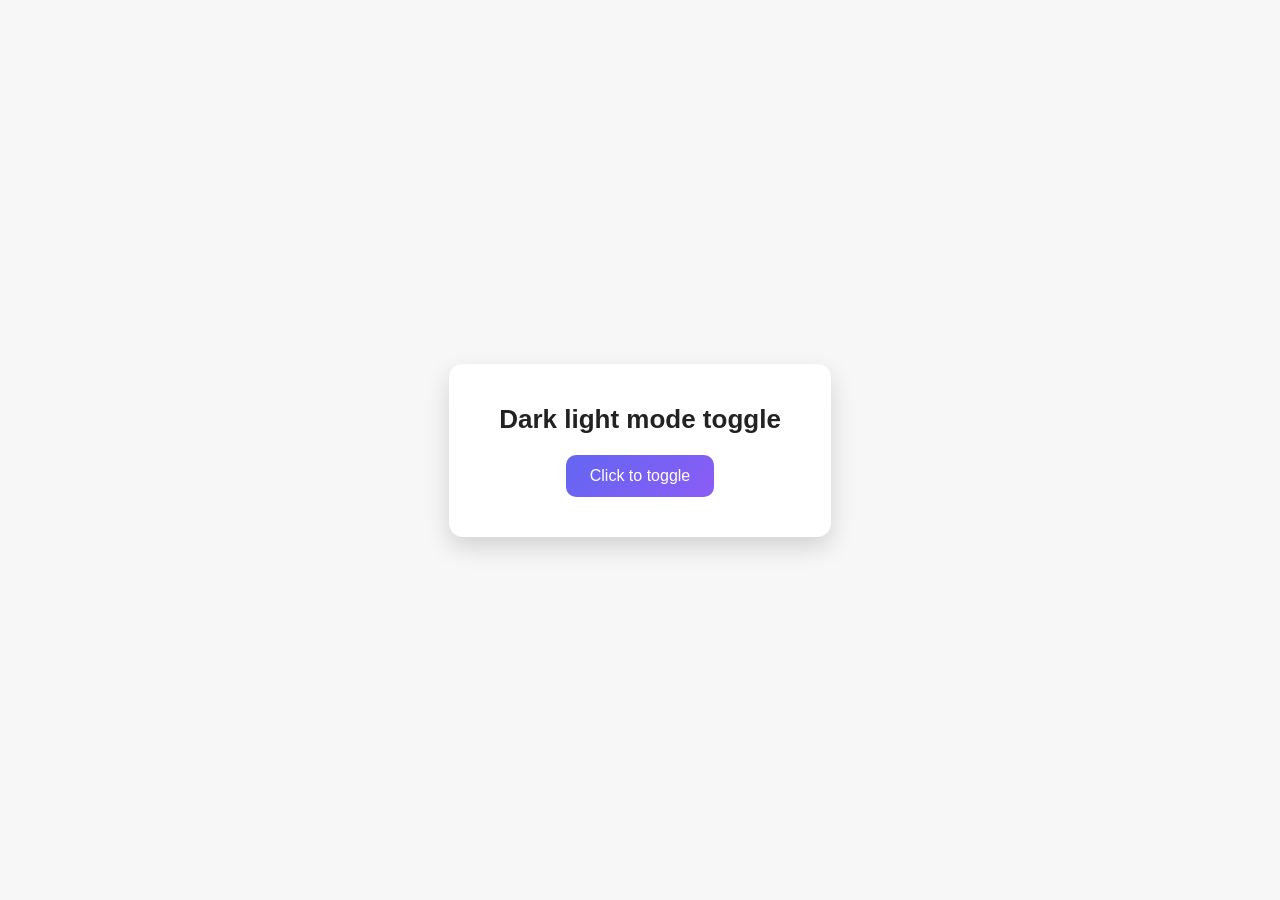
<file: 01.dark-mode-toggle/index.html>
<!DOCTYPE html>
<html lang="en">
<head>
    <meta charset="UTF-8">
    <meta name="viewport" content="width=device-width, initial-scale=1.0">
    <title>Dark Mode Toggle</title>
    <link rel="stylesheet" href="style.css">
</head>
<body>
    <div class="container">
        <h1>Dark light mode toggle</h1>
        <button id="toggleBtn">Click to toggle</button>
    </div>
    <script src="script.js"></script>
</body>
</html>
</file>
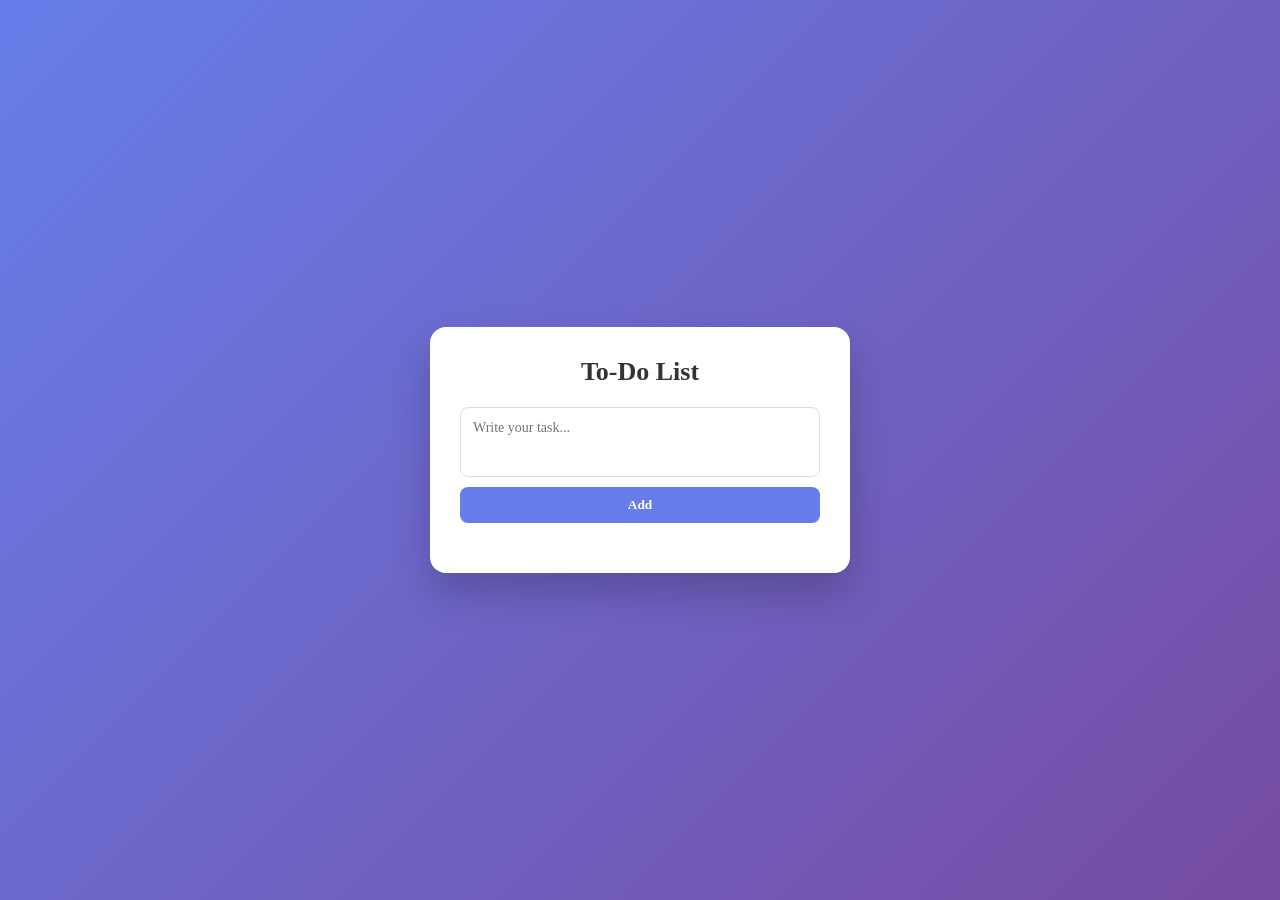
<file: 02.Dynamic_list_creator/index.html>
<!DOCTYPE html>
<html lang="en">
<head>
<meta charset="UTF-8">
<meta name="viewport" content="width=device-width, initial-scale=1.0">
<title>To-Do List</title>
<link rel="stylesheet" href="style.css">
</head>

<body>

<div class="card">

    <h1>To-Do List</h1>

    <div class="input-box">
        <textarea id="textArea" placeholder="Write your task..."></textarea>
        <button id="addbtn">Add</button>
    </div>

    <ul id="taskList">
    </ul>

</div>

<script src="script.js"></script>
</body>
</html>
</file>
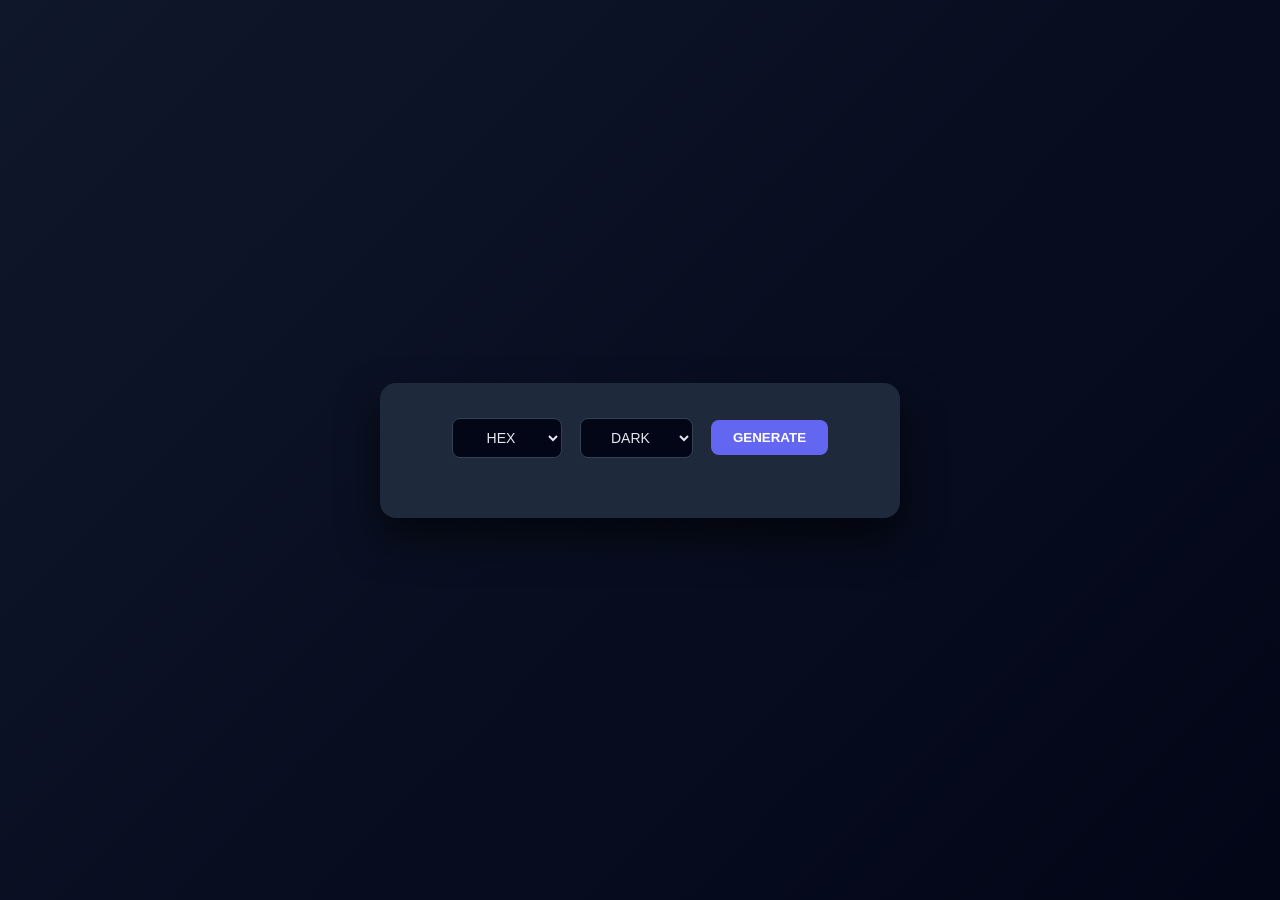
<file: 03.Color-palate-generator/index.html>
<!DOCTYPE html>
<html lang="en">
<head>
<meta charset="UTF-8">
<meta name="viewport" content="width=device-width, initial-scale=1.0">
<title>Color Palette Generator</title>
<link rel="stylesheet" href="style.css">
</head>

<body>

<div class="container">

    <div class="color-generator-container">

        <div class="type-selector">
            <select id="colorCode">
                <option value="hex">HEX</option>
                <option value="rgb">RGB</option>
            </select>
        </div>

        <div class="mode-selector">
            <select id="colorMode">
                <option value="dark">DARK</option>
                <option value="light">LIGHT</option>
                <option value="random">RANDOM</option>
            </select>
        </div>

        <button id="colorGeneratorBtn">GENERATE</button>

    </div>

    <div class="palette-section">
        <!-- Palette cards will appear here -->
    </div>

</div>

<script src="script.js"></script>

</body>
</html>
</file>
<file: 01.dark-mode-toggle/style.css>
/* Reset */
* {
  margin: 0;
  padding: 0;
  box-sizing: border-box;
}

/* Body */
body {
  height: 100vh;
  display: flex;
  justify-content: center;
  align-items: center;
  background-color: #f7f7f7;
  font-family: -apple-system, BlinkMacSystemFont, "Segoe UI", Roboto, sans-serif;
  transition: background-color 0.4s ease, color 0.4s ease;
}

/* Container (Card) */
.container {
  text-align: center;
  padding: 40px 50px;
  border-radius: 14px;
  background: #ffffff;
  box-shadow: 0 10px 25px rgba(0,0,0,0.15);
  transition: background 0.4s ease, box-shadow 0.4s ease;
}

/* Heading */
.container h1 {
  font-size: 26px;
  margin-bottom: 20px;
  color: #222;
  transition: color 0.4s ease;
}

/* Button */
#toggleBtn {
  padding: 12px 24px;
  font-size: 16px;
  border: none;
  border-radius: 10px;
  cursor: pointer;
  background: linear-gradient(135deg, #6366f1, #8b5cf6);
  color: white;
  font-weight: 500;
  transition: transform 0.2s ease, box-shadow 0.2s ease;
}

/* Hover */
#toggleBtn:hover {
  transform: translateY(-2px);
  box-shadow: 0 6px 14px rgba(99,102,241,0.35);
}

/* Click */
#toggleBtn:active {
  transform: scale(0.97);
}

/* ---------------- DARK MODE ---------------- */

body.dark {
  background-color: #121212;
}

/* Card in dark mode */
body.dark .container {
  background: #1e1e1e;
  box-shadow: 0 12px 35px rgba(0,0,0,0.6);
  border: 1px solid rgba(255,255,255,0.08);
}

/* Heading color in dark mode */
body.dark h1 {
  color: #f5f5f5;
}
</file>
<file: 02.Dynamic_list_creator/style.css>
/* Reset */

*{
margin:0;
padding:0;
box-sizing:border-box;
font-family:-apple-system,BlinkMacSystemFont,"Segoe UI",Roboto;
}

/* Body */

body{
height:100vh;
display:flex;
justify-content:center;
align-items:center;
background:linear-gradient(135deg,#667eea,#764ba2);
}

/* Card */

.card{
background:white;
padding:30px;
border-radius:16px;
width:420px;
box-shadow:0 20px 40px rgba(0,0,0,0.2);
}

/* Title */

.card h1{
text-align:center;
margin-bottom:20px;
font-size:26px;
color:#333;
}

/* Input section */

.input-box{
display:flex;
flex-direction:column;
gap:10px;
margin-bottom:20px;
}

textarea{
resize:none;
height:70px;
padding:12px;
border-radius:8px;
border:1px solid #ddd;
font-size:14px;
outline:none;
}

textarea:focus{
border-color:#667eea;
}

/* Add button */

#addbtn{
padding:10px;
border:none;
background:#667eea;
color:white;
border-radius:8px;
cursor:pointer;
font-weight:600;
transition:0.2s;
}

#add:hover{
background:#5563d1;
}

/* Task list */

ul{
list-style:none;
display:flex;
flex-direction:column;
gap:12px;
}

/* Task item */

.task{
display:flex;
justify-content:space-between;
align-items:center;
background:#f7f7f7;
padding:12px 14px;
border-radius:10px;
}

/* Task text */

.task-text{
font-size:14px;
color:#333;
}

/* Buttons */

.actions{
display:flex;
gap:8px;
}

.actions button{
border:none;
padding:6px 10px;
border-radius:6px;
cursor:pointer;
font-size:12px;
}
/* Delete */

.delete{
background:#e74c3c;
color:white;
}

.edit:hover{
opacity:0.9;
}

.delete:hover{
opacity:0.9;
}
</file>
<file: 03.Color-palate-generator/style.css>
/* RESET */

*{
margin:0;
padding:0;
box-sizing:border-box;
}

body{
height:100vh;
display:flex;
justify-content:center;
align-items:center;
background:linear-gradient(135deg,#0f172a,#020617);
font-family:-apple-system,BlinkMacSystemFont,"Segoe UI",Roboto,sans-serif;
}

/* MAIN CARD */

.container{
width:520px;
background:#1e293b;
padding:35px;
border-radius:16px;
box-shadow:0 20px 40px rgba(0,0,0,0.6);
}

/* CONTROLS ROW */

.color-generator-container{
display:flex;
justify-content:center;
align-items:center;
gap:18px;
}

/* SELECT INPUT */

select{
padding:10px 14px;
border-radius:8px;
border:1px solid #334155;
font-size:14px;
background:#020617;
color:#e2e8f0;
cursor:pointer;
min-width:110px;
text-align:center;
}

/* BUTTON */

button{
padding:10px 22px;
border:none;
border-radius:8px;
background:#6366f1;
color:white;
font-weight:600;
cursor:pointer;
transition:0.25s;
}

button:hover{
background:#4f46e5;
transform:translateY(-1px);
}

/* PALETTE GRID */

.palette-section{
margin-top:25px;
display:grid;
grid-template-columns:repeat(4,1fr);
gap:14px;
}

/* PALETTE CARD */

.palette-card{
height:120px;
border-radius:10px;
display:flex;
flex-direction:column;
justify-content:flex-end;
overflow:hidden;
box-shadow:0 6px 18px rgba(0,0,0,0.4);
}

/* COLOR CODE */

.color-code{
background:#020617;
color:#e2e8f0;
text-align:center;
padding:6px;
font-size:13px;
font-weight:500;
}
</file>
